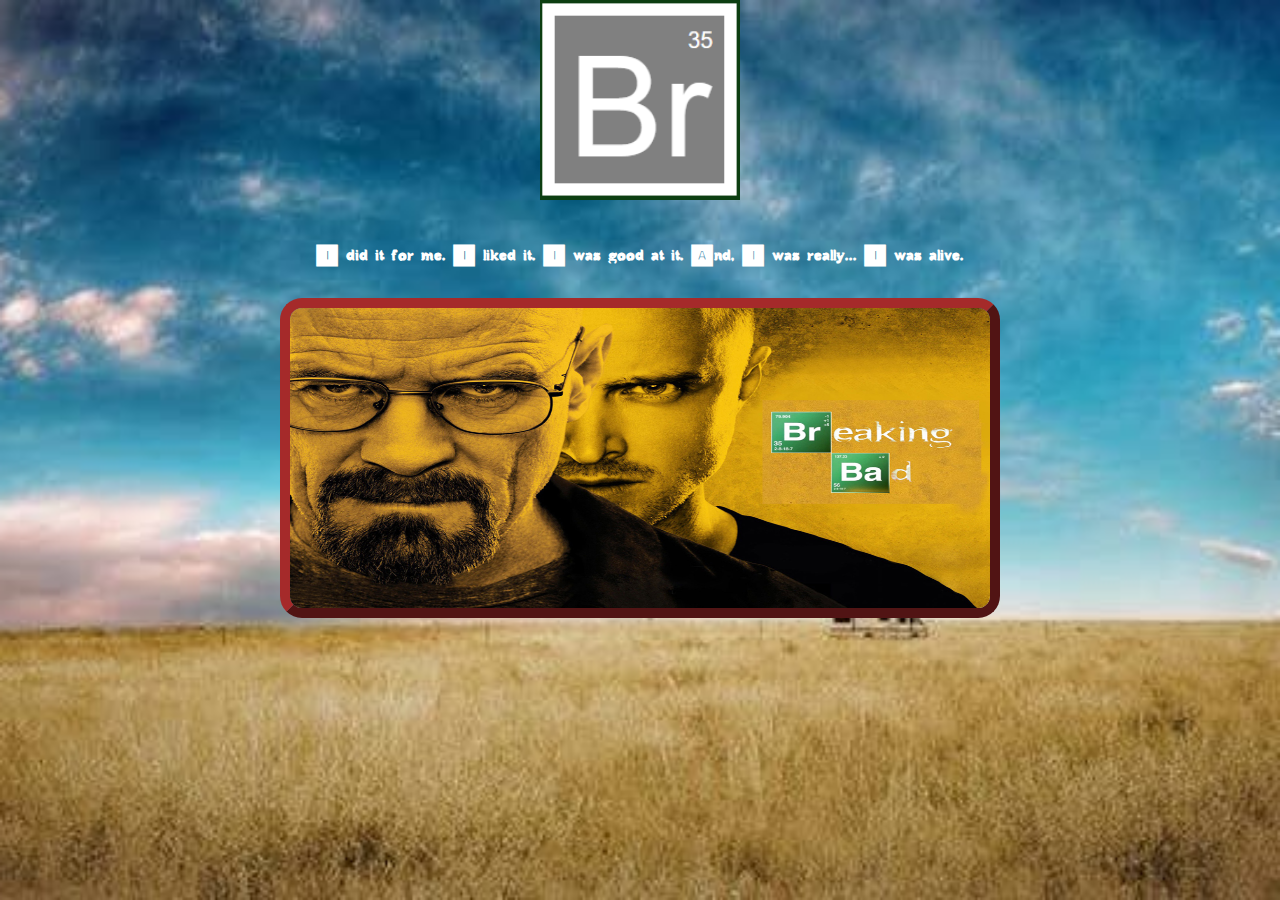
<file: index.html>
<!DOCTYPE html>
<html lang="en">

<head>
    <meta charset="UTF-8">
    <meta name="viewport" content="width=device-width, initial-scale=1.0">
    <title>Inicio</title>
    <link rel="stylesheet" href="CSS/style.css">
    <link rel="icon" type="image/x-icon" href="img/icon.png">
</head>

<body class="fondo-index">

    <img id="logo" src="img/logo.PNG" alt="logo de Breaking Bad">
    <p id="cita-walter">I did it for me. I liked it. I was good at it. And, I was really... I was alive.</p>

    <img id="poster" src="img/poster.jpg" alt="poster de Breaking Bad" usemap="#image-map">

    <map name="image-map">
        <area target="" alt="" title="" href="formulario.html" coords="483,106,673,144" shape="rect">
        <area target="" alt="" title="" href="tabla.html" coords="541,147,639,186" shape="rect">
    </map>

</body>

</html>
</file>
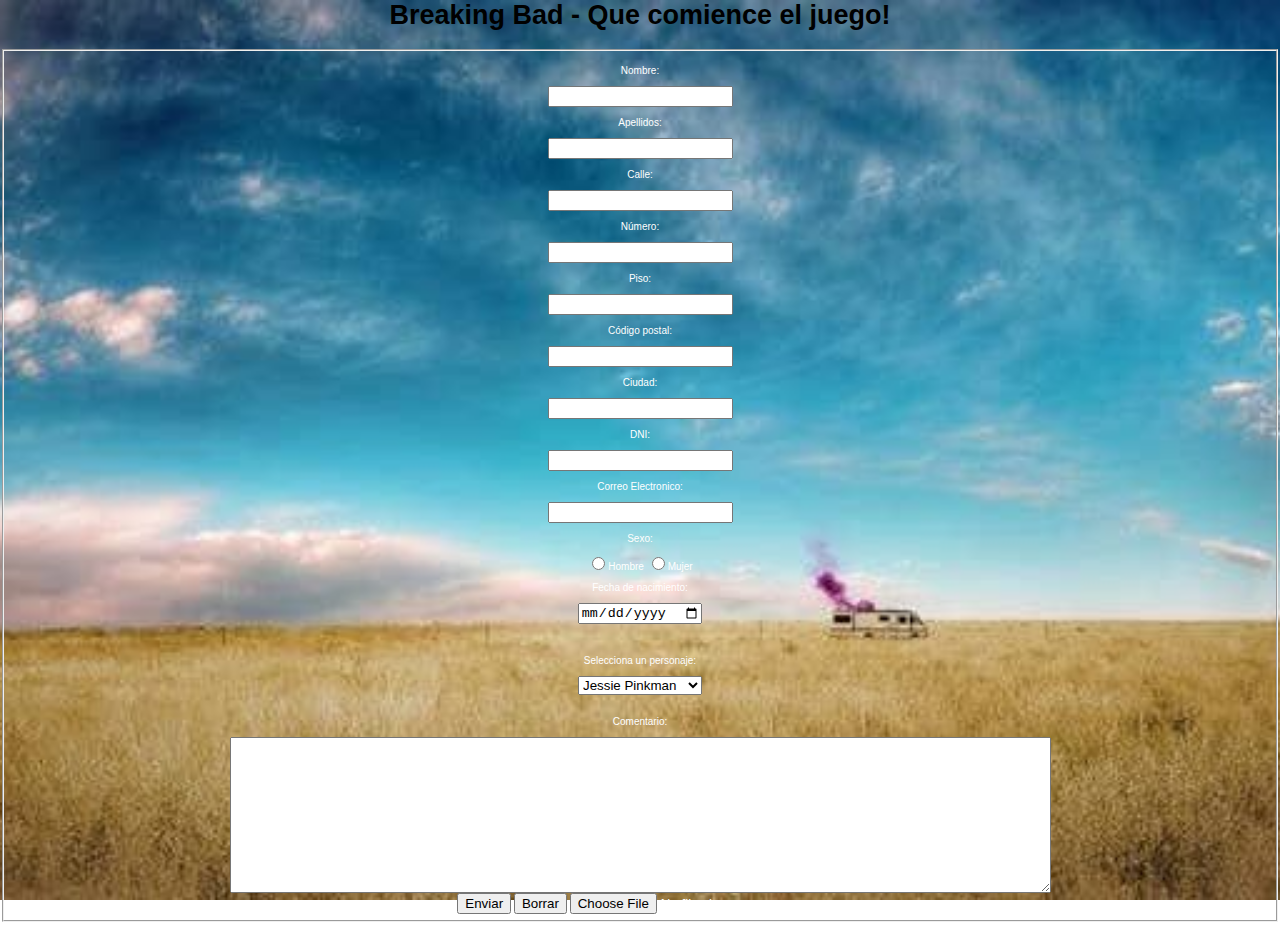
<file: formulario.html>
<html lang="es">

<head>
    <meta charset="UTF-8">
    <meta name="viewport" content="width=device-width, initial-scale=1.0">
    <link rel="shortcut icon" href="img/icon.png" type="image/x-icon">
    <title class="h1">Breaking Bad - Que comience el juego!</title>
    <link rel="stylesheet" href="CSS/style.css">
</head>

<body class="index1">
    <form action="mailto:raul.rodriguez@proeducaglobal.com" method="post">
        <h1>Breaking Bad - Que comience el juego!</h1>
        <fieldset id="fieldset">
            <p class="form">Nombre:</p>
            <p class="form"><input type="text" required></p>

            <p class="form">Apellidos:
            <p class="form"><input type="text" required></p>

            <p class="form">Calle:
            <p class="form"><input type="text"></p>
            
            <p class="form">Número:
            <p class="form"><input type="text"></p>

            <p class="form">Piso:
            <p class="form"><input type="text"></p>

            <p class="form">Código postal:
            <p class="form"><input type="text"></p>

            <p class="form">Ciudad:
            <p class="form"><input type="text"></p>

            <p class="form">DNI:
            <p class="form"><input type="text"></p>

            <p class="form">Correo Electronico:
            <p class="form"><input type="text" required></p>

            <p class="form">Sexo:</p>
            <p class="form">
              <input type="radio" name="sexo">Hombre
              <input type="radio" name="sexo">Mujer
            </p>
            
            <p class="form">Fecha de nacimiento:</p>
            <p class="form"><input type="date" name="nacimiento"></p>

            <br>
            <p class="form">Selecciona un personaje:</p>
            <p class="form"><select name="personajes" id=""></p>
            <option value="1">Jessie Pinkman</option>
            <option value="2">Walter White</option>
            <option value="3">Saul Goodman</option>
            <option value="4">Gustavo Fring</option>
            <option value="5">Pollos Hermanos</option>
            <option value="6">Otros personajes</option>
            </select><br>
            <br>
            <p class="form">Comentario:</p>
          
            <textarea name="comentarios" cols="100" rows="10"></textarea>
            <div></div>
            <input type="submit" value="Enviar"> 
            <input type="reset" value="Borrar"> 
            <input type="file" name="" id="">
        </fieldset>
      



    </form>
</body>

</html>
</file>
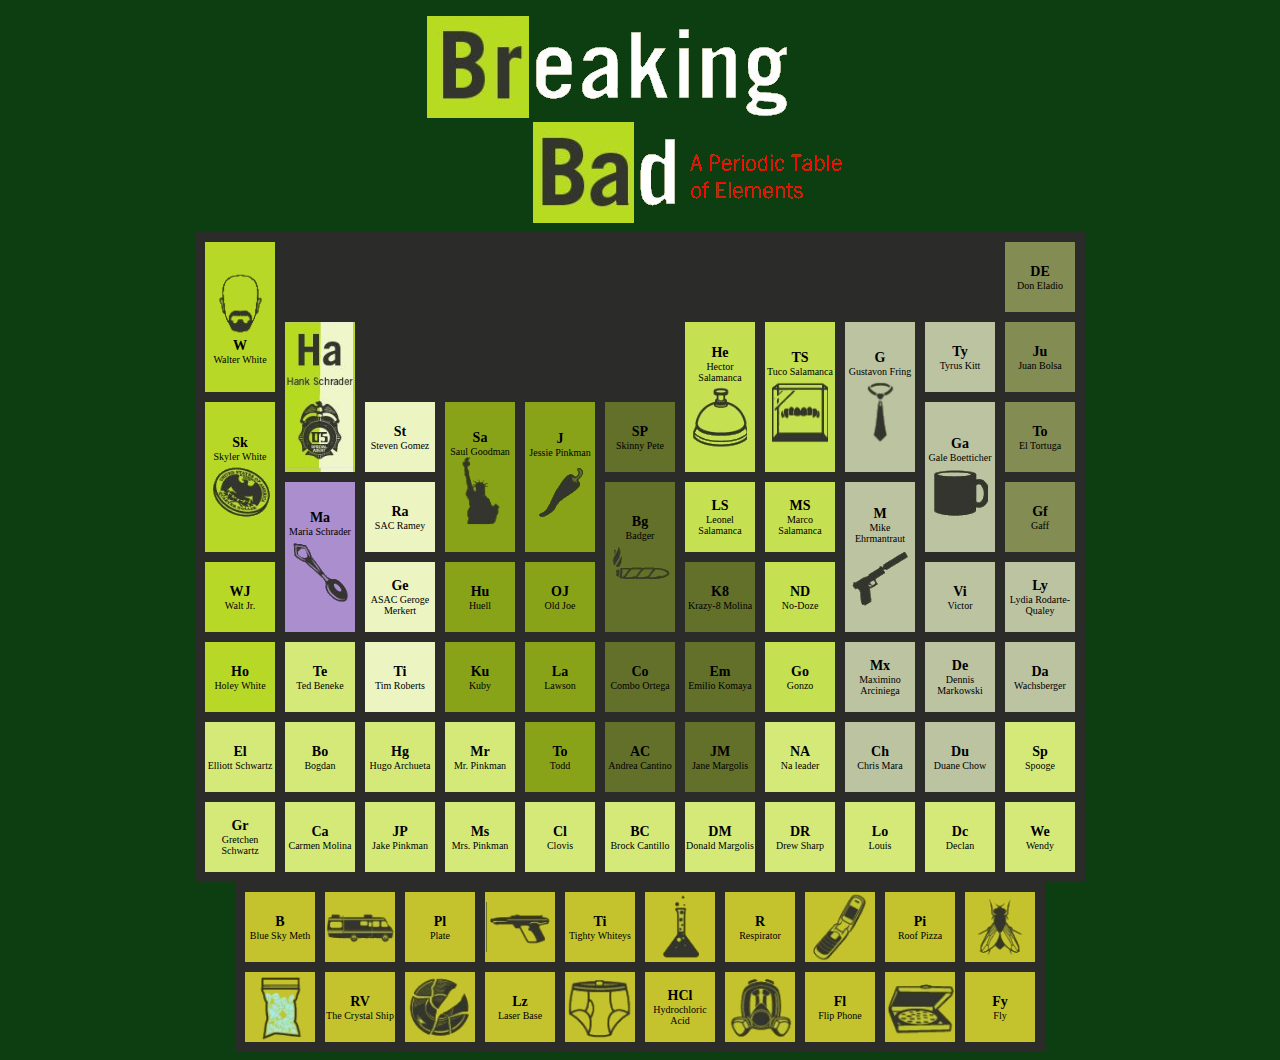
<file: tabla.html>
<!DOCTYPE html>
<html lang="en">

<head>
    <meta charset="UTF-8">
    <meta name="viewport" content="width=device-width, initial-scale=1.0">
    <title>Tabla</title>
    <link rel="stylesheet" href="CSS/style.css">
    <link rel="icon" type="image/x-icon" href="img/icon.png">
</head>
<img src="img/cabecera.png" alt="cabecera de breaking bad">

<body id="bad">

    <table>
        <tr>
            <td rowspan="2" class="w">

                <img src="img/Tabla Periódica/walterwhite.png" alt="" class="imagen-tabla">
                <div class="elemento">W</div>
                Walter White

            </td>
            <td colspan="9"></td>
            <td class="de">
                <div class="elemento">DE</div>
                <div>Don Eladio</div>
            </td>

        </tr>
        <tr>

            <td rowspan="2" id="celda-hank">

            </td>
            <td colspan="4"></td>
            <td rowspan="2" class="he">

                <div class="elemento">He</div>
                Hector Salamanca
                <img src="img/Tabla Periódica/hectorsalamanca.png" alt="" class="imagen-tabla">

            </td>
            <td rowspan="2" class="he">

                <div class="elemento">TS</div>
                Tuco Salamanca
                <img src="img/Tabla Periódica/tucosalamanca.png" alt="" class="imagen-tabla">

            </td>
            <td rowspan="2" class="g">

                <div class="elemento">G</div>
                Gustavon Fring
                <img src="img/Tabla Periódica/gustavofrink.png" alt="" class="imagen-tabla">

            </td>
            <td class="g">
                <div class="elemento">Ty</div>
                Tyrus Kitt
            </td>
            <td class="de">
                <div class="elemento">Ju</div>
                Juan Bolsa
        </tr>
        <tr>
            <td rowspan="2" class="w">

                <div class="elemento">Sk</div>
                Skyler White
                <img src="img/Tabla Periódica/skylerwhite.png" alt="" class="imagen-tabla">

            </td>
            <td class="st">
                <div class="elemento">St</div>
                Steven Gomez
            </td>
            <td rowspan="2" class="sa">

                <div class="elemento">Sa</div>
                Saul Goodman
                <img src="img/Tabla Periódica/saulgoodman.png" alt="" class="imagen-tabla">

            </td>
            <td rowspan="2" class="sa">

                <div class="elemento">J</div>
                Jessie Pinkman
                <img src="img/Tabla Periódica/jessiepinkman.png" alt="" class="imagen-tabla">

            </td>
            <td class="sp">
                <div class="elemento">SP</div>
                Skinny Pete
            </td>
            <td rowspan="2" class="g">

                <div class="elemento">Ga</div>
                Gale Boetticher
                <img src="img/Tabla Periódica/gale.png" alt="" class="imagen-tabla">

            </td>
            <td class="de">
                <div class="elemento">To</div>
                El Tortuga
        </tr>
        <tr>
            <td rowspan="2" class="ma">

                <div class="elemento">Ma</div>
                Maria Schrader
                <img src="img/Tabla Periódica/marieschrader.png" alt="" class="imagen-tabla">

            </td>
            <td class="st">
                <div class="elemento">Ra</div>
                SAC Ramey
            </td>
            <td rowspan="2" class="sp">

                <div class="elemento">Bg</div>
                Badger
                <img src="img/Tabla Periódica/badger.png" alt="" class="imagen-tabla">

            </td>
            <td class="he">
                <div class="elemento">LS</div>
                Leonel Salamanca
            </td>
            <td class="he">
                <div class="elemento">MS</div>
                Marco Salamanca
            </td>
            <td rowspan="2" class="g">

                <div class="elemento">M</div>
                Mike Ehrmantraut
                <img src="img/Tabla Periódica/mike.png" alt="" class="imagen-tabla">
            </td>
            <td class="de">
                <div class="elemento">Gf</div>
                Gaff
        </tr>
        <tr>
            <td class="w">
                <div class="elemento">WJ</div>
                Walt Jr.
            </td>
            <td class="st">
                <div class="elemento">Ge</div>
                ASAC Geroge Merkert
            </td>
            <td class="sa">
                <div class="elemento">Hu</div>
                Huell
            </td>
            <td class="sa">
                <div class="elemento">OJ</div>
                Old Joe
            </td>
            <td class="sp">
                <div class="elemento">K8</div>
                Krazy-8 Molina
            </td>
            <td class="he">
                <div class="elemento">ND</div>
                No-Doze
            </td>
            <td class="g">
                <div class="elemento">Vi</div>
                Victor
            </td>
            <td class="g">
                <div class="elemento">Ly</div>
                Lydia Rodarte-Qualey
            </td>
        </tr>
        <tr>
            <td class="w">
                <div class="elemento">Ho</div>
                Holey White
            </td>
            <td class="te">
                <div class="elemento">Te</div>
                Ted Beneke
            </td>
            <td class="st">
                <div class="elemento">Ti</div>
                Tim Roberts
            </td>
            <td class="sa">
                <div class="elemento">Ku</div>Kuby
            </td>
            <td class="sa">
                <div class="elemento">La</div>
                Lawson
            </td>
            <td class="sp">
                <div class="elemento">Co</div>
                Combo Ortega
            </td>
            <td class="sp">
                <div class="elemento">Em</div>
                Emilio Komaya
            </td>
            <td class="he">
                <div class="elemento">Go</div>
                Gonzo
            </td>
            <td class="g">
                <div class="elemento">Mx</div>
                Maximino Arciniega
            </td>
            <td class="g">
                <div class="elemento">De</div>
                Dennis Markowski
            </td>
            <td class="g">
                <div class="elemento">Da</div>
                Wachsberger
            </td>
        </tr>
        <tr>
            <td class="te">
                <div class="elemento"> El</div>
                Elliott Schwartz
            </td>
            <td class="te">
                <div class="elemento"> Bo</div>
                Bogdan
            </td>
            <td class="te">
                <div class="elemento"> Hg</div>
                Hugo Archueta
            </td>
            <td class="te">
                <div class="elemento"> Mr</div>
                Mr. Pinkman
            </td>
            <td class="sa">
                <div class="elemento">To</div>Todd
            </td>
            <td class="sp">
                <div class="elemento">AC</div>
                Andrea Cantino
            </td>
            <td class="sp">
                <div class="elemento">JM</div>
                Jane Margolis
            </td>
            <td class="te">
                <div class="elemento"> NA</div>Na leader
            </td>
            <td class="g">
                <div class="elemento">Ch</div>
                Chris Mara
            </td>
            <td class="g">
                <div class="elemento">Du</div>
                Duane Chow
            </td>
            <td class="te">
                <div class="elemento"> Sp</div>
                Spooge
            </td>
        </tr>
        <tr>
            <td class="te">
                <div class="elemento"> Gr</div>
                Gretchen Schwartz
            </td>
            <td class="te">
                <div class="elemento"> Ca </div>
                Carmen Molina
            </td>
            <td class="te">
                <div class="elemento"> JP </div>
                Jake Pinkman
            </td>
            <td class="te">
                <div class="elemento"> Ms</div>
                Mrs. Pinkman
            </td>
            <td class="te">
                <div class="elemento"> Cl </div>
                Clovis
            </td>
            <td class="te">
                <div class="elemento"> BC</div>
                Brock Cantillo
            </td>
            <td class="te">
                <div class="elemento"> DM</div>
                Donald Margolis
            </td>
            <td class="te">
                <div class="elemento"> DR</div>
                Drew Sharp
            </td>
            <td class="te">
                <div class="elemento"> Lo</div>
                Louis
            </td>
            <td class="te">
                <div class="elemento"> Dc</div>
                Declan
            </td>
            <td class="te">
                <div class="elemento"> We</div>
                Wendy
            </td>
        </tr>
    </table>
    <table>
        <tr>
            <td class="ex">
                <div class="elemento">B</div>
                Blue Sky Meth
            </td>
            <td class="ex">
                <img src="img/Tabla Periódica/bus.png" class="imagen-tabla" alt="">
            
            </td>
            <td class="ex">

                <div class="elemento">Pl</div>
                Plate
            </td>
            <td class="ex">
                <img src="img/Tabla Periódica/pistola.png" class="imagen-tabla" alt="">
            
            </td>
            <td class="ex">

                <div class="elemento">Ti</div>
                Tighty Whiteys
            </td>
            <td class="ex">
                <img src="img/Tabla Periódica/pocima.png" class="imagen-tabla" alt="">
            
            </td>
            <td class="ex">

                <div class="elemento">R</div>
                Respirator
            </td>
            <td class="ex">
                <img src="img/Tabla Periódica/movil.png" class="imagen-tabla" alt="">
            
            </td>
            <td class="ex">

                <div class="elemento">Pi</div>
                Roof Pizza
            </td>
            <td class="ex">
                <img src="img/Tabla Periódica/mosca.png" class="imagen-tabla" alt="">
            
            </td>

        </tr>
        <tr>
            <td class="ex">
                <img src="img/Tabla Periódica/cristal.png" class="imagen-tabla" alt="">
            
            </td>
            <td class="ex">

                <div class="elemento">RV</div>
                The Crystal Ship
            </td>
            <td class="ex">
                <img src="img/Tabla Periódica/plato.png" class="imagen-tabla" alt="">
            
            </td>
            <td class="ex">

                <div class="elemento">Lz</div>
                Laser Base
            </td>
            <td class="ex">
                <img src="img/Tabla Periódica/calzoncillos.png" class="imagen-tabla" alt="">
            
            </td>
            <td class="ex">

                <div class="elemento">HCl</div>
                Hydrochloric Acid
            </td>
            <td class="ex">
                <img src="img/Tabla Periódica/mascara.png" class="imagen-tabla" alt="">
            
            </td>
            <td class="ex">

                <div class="elemento">Fl</div>
                Flip Phone
            </td>
            <td class="ex">
                <img src="img/Tabla Periódica/pizza.png" class="imagen-tabla" alt="">
            
            </td>
            <td class="ex">

                <div class="elemento">Fy</div>
                Fly
            </td>

        </tr>
    </table>

</body>

</html>
</file>
<file: CSS/style.css>
@font-face {
    font-family: FuenteBB;
    src: url('../font/BreakingBad.ttf') format('truetype');
}
#logo {
    height: 200px;
    width: 200px;
}
body {
    font-family: Helvetica;
    text-align: center;
}

.textoG {
    font-size: 14px;
}

.textoP {
    font-size: 10px;
}

.fondo {
    background-image: url(../img/fondo.jpg);
    background-size: cover;
}

#bad {
    background-color: #0c3e11;
}

#cita-walter {
    font-family: FuenteBB;
    color: white;
    font-weight: bold;
    font-size: 30px;
   
}

#poster {
    height: 300px;
    width: 700px;
    border: 10px outset brown;
    border-radius: 22px;
}

table {
    margin-left: auto;
    margin-right: auto;
    border-collapse: collapse;

    background-color:
        #2b2c2a; 

}

td {
    width: 68px;
    height: 68px;
    font-size: 10px;
    border: 10px solid #2b2c2a;
}

.imagen-tabla {
    max-width: 100%;
    max-height: 100%;
    display: block;
    margin: auto;
}

#celda-hank{
    background-image: url("../img/Tabla Periódica/hankschrader.png ");
}
.span {
    position: relative;
    display: inline-block; 
    width: 100%;
    height: 100%;
}

.elemento {
    font-size: 14px;
    font-weight: bold;
}

.he {
    background-color: #c5e050;
}

.w {
    background-color: #b8d828;
}

.st {
    background-color: #ecf4c2;
}

.te {
    background-color: #d5e979;
}

.sa {
    background-color: #89a319;
}

.sp {
    background-color: #637029;
}

.g {
    background-color: #bcc3a0;
}

.de {
    background-color: #828c53;
}

.ma {
    background-color: #ab8ece;
}

.ex {
    background-color: #c4c32d;
}

form {
    font-family: Helvetica, sans-serif;
    color: white;
    font-size: 10px;
  }
  form form {

    display: flex;
    flex-direction: column;
    max-width: 30rem;
    margin: auto;
    background-color: #2b2c247e;
  }
  form form fieldset {
    display: flex;
    flex-direction: column;
    gap: .2rem;
    padding: 1rem;
    margin: 1rem 0 0 0;
  }
  body {
    justify-content: center; 
    align-items: center; 
    text-align: center; 
    font-family: BreakingBad;
  }
  .index1{

    background: url('../img/fondo.jpg') no-repeat center center;
    background-size: cover;
    background-attachment: fixed; /* opcional */
    min-height: 100vh; /* para asegurar que al menos ocupe la pantalla completa */
    margin: 0;
    padding: 0;
    }


  .fondo-index {
    background: url('../img/fondo.jpg') no-repeat center center;
    background-size: cover;
    background-attachment: fixed; 
    min-height: 100vh; /* para asegurar que al menos ocupe la pantalla completa */
    margin: 0;
    padding: 0;
  }
  
 form h1{
    align-items: center;
    font-size: 2.7em;     
    font-weight: 900px;   
    text-align: center;
    color: black;
 }
</file>
